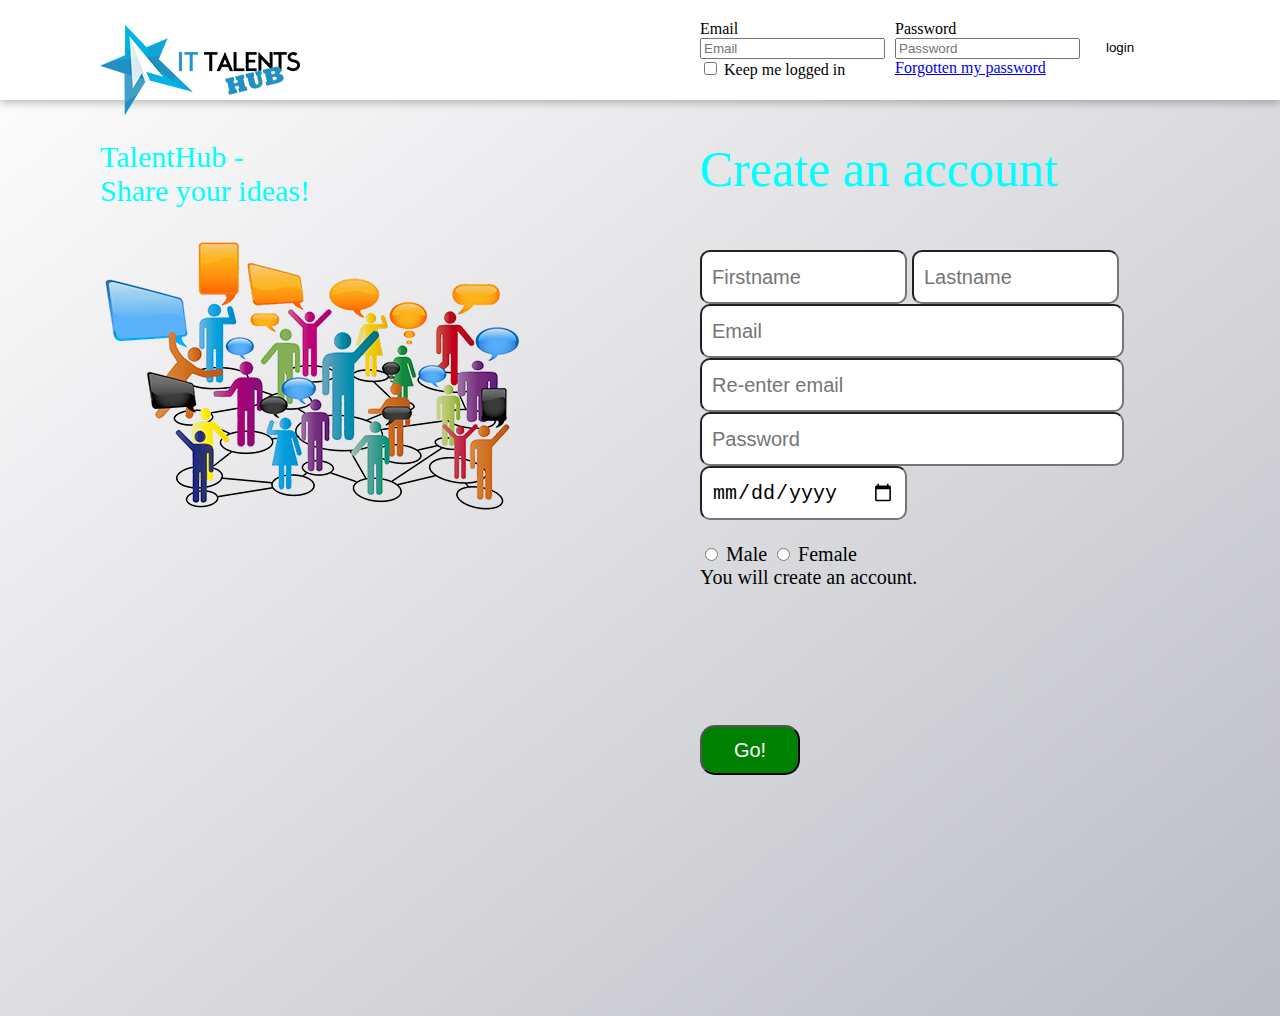
<file: src/main/webapp/static/html/index.html>
<!DOCTYPE html>
<html>
<head>
<meta charset="UTF-8">
<title>talentsHub</title>
<link type="text/css" rel="stylesheet" href="../css/style.css" />
</head>
<body><div class="headerx">
</div>
<div class="header">
	<div id="logo" class="header"><a href="index.html"><img src="../images/logo.png"/></a> </div>
		<div id="form1" class="header">Email<br>
		<input placeholder="Email" type="mail" name="mail" /><br>
		<input type="checkbox" /> Keep me logged in</div>
		<div id="form2" class="header">Password<br>
		<input placeholder="Password" type="password" name="password"/> <a href="forgottenPassword.html"><br>
		Forgotten my password</a></div> 
</div>
<input type="submit" class="submit1" value="login"/>
<div class="bodyx">
	<form>
		<div id="intro1" class="bodyx">TalentHub -<br> Share your ideas!</div>
		<div id="intro2" class="bodyx">Create an account</div> 
		<div id="img2" class="bodyx"><img src = "../images/community.png"/></div>
		<div id="form3" class="bodyx">
			<input placeholder="Firstname" type="text" id="namebox" name="name1" />
			<input placeholder="Lastname" type="text" id="namebox" name="name2" />
			<input placeholder="Email" type="text" id="mailbox" name="mail" /><br>
			<input placeholder="Re-enter email" type="text" id="mailbox" name="mail2" /><br>
			<input placeholder="Password" type="password" id="mailbox" name="password" /><br>
			<input type="date" id="namebox"/><br><br>
			<input type="radio" name="sex" value="male"/> Male
			<input type="radio" name="sex" value="female"/> Female<br>
			<span>You will create an account.</span>

		</div>
		
		<input type="submit" class="button2" value="Go!"/>
	</form>
</div>
</body>
</html>
</file>
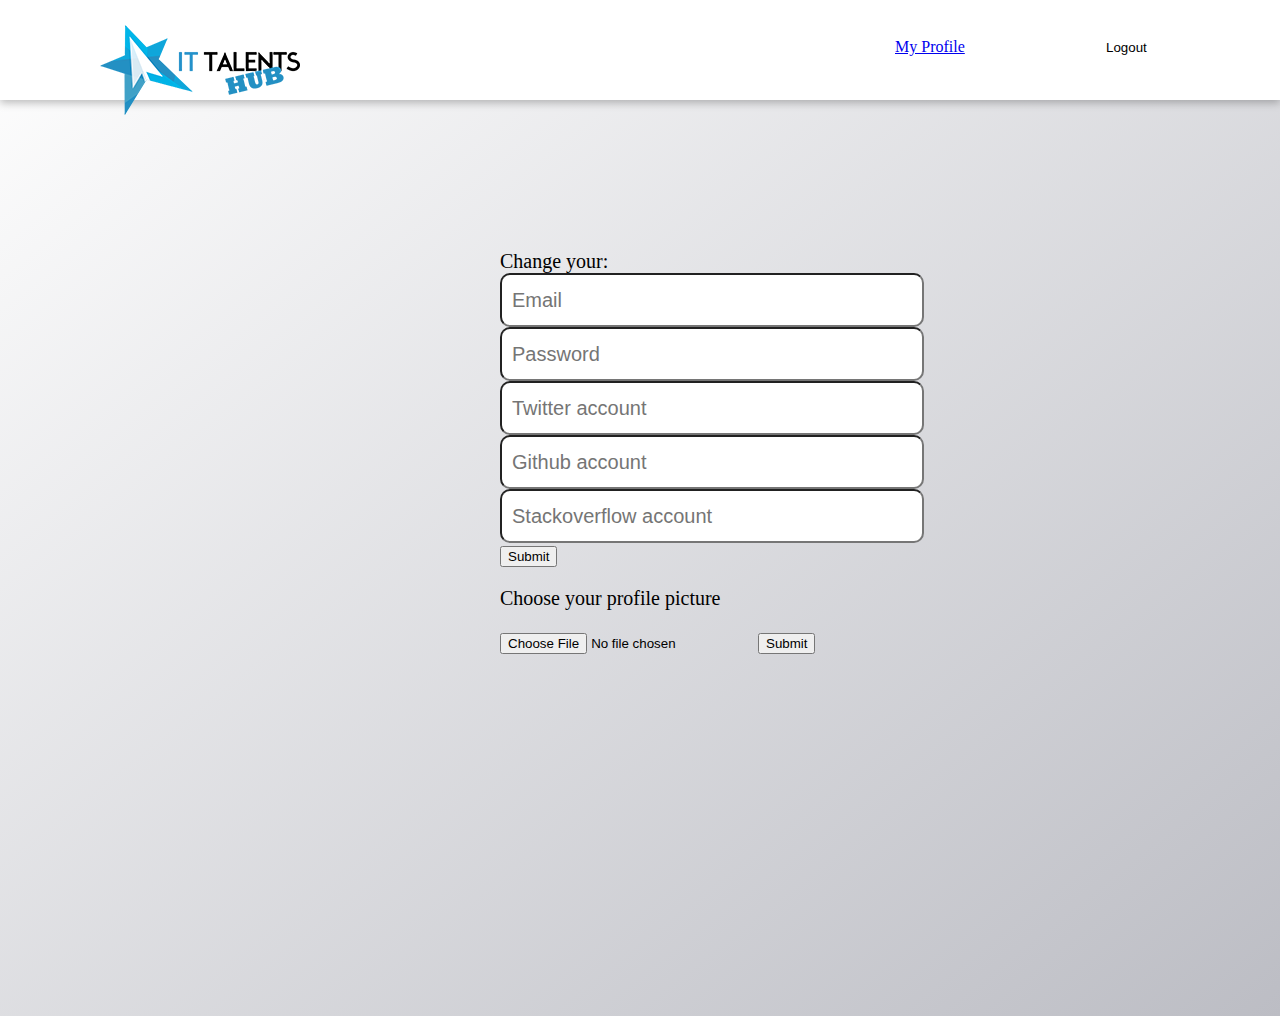
<file: src/main/webapp/static/html/changeProfile.html>
<!DOCTYPE html>
<html>
<head>
<meta charset="UTF-8">
<title>Forgotten Password</title>
<link type="text/css" rel="stylesheet" href="../css/style.css" />
</head>
<body>
	<div class="headerx"></div>
	<div class="header">
		<div id="logo" class="header">
			<a href="index.html"><img src="../images/logo.png" /></a>
		</div>
		<div id="form2" class="header">
			&nbsp; <br> <a href="myProfile.html">My Profile</a><br>
		</div>
		<input type="submit" class="submit1" value="Logout" />
	</div>
	<div class="bodyx">
		<div id="form4" class="bodyx">
			Change your: <input placeholder="Email" type="text" id="mailbox"
				name="mail" /><br> <input placeholder="Password" type="text"
				id="mailbox" name="password" /><br> <input
				placeholder="Twitter account" type="text" id="mailbox"
				name="Twitter account" /><br> <input
				placeholder="Github account" type="text" id="mailbox"
				name="Github account" /><br> <input
				placeholder="Stackoverflow account" type="text" id="mailbox"
				name="Stackoverflow account" /><br>
				<input type="submit" value="Submit">
			<p>Choose your profile picture</p>
			<form action="forum.html">
				<input type="file" name="pic" accept="image/*"> <input
					type="submit">
			</form>
		</div>
	</div>
</body>
</html>
</file>
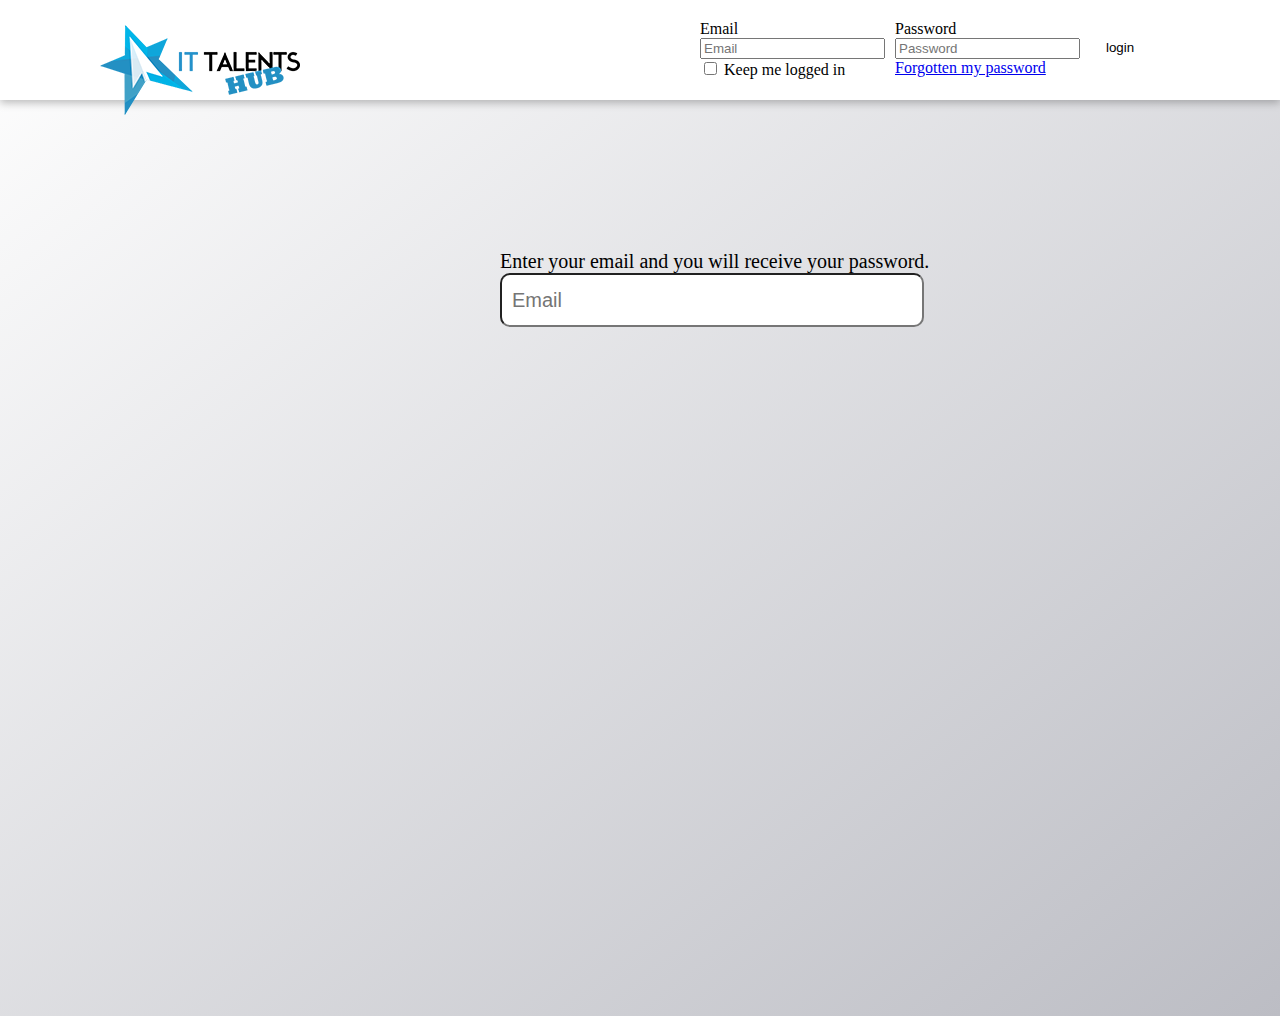
<file: src/main/webapp/static/html/forgottenPassword.html>
<!DOCTYPE html>
<html>
<head>
<meta charset="UTF-8">
<title>Forgotten Password</title>
<link type="text/css" rel="stylesheet" href="../css/style.css" />
</head>
<body>
	<div class="headerx"></div>
	<div class="header">
		<div id="logo" class="header">
			<a href="index.html"><img src="../images/logo.png" /></a>
		</div>
		<div id="form1" class="header">
			Email<br> <input placeholder="Email" type="mail" name="mail" /><br>
			<input type="checkbox" /> Keep me logged in
		</div>
		<div id="form2" class="header">
			Password<br> <input placeholder="Password" type="password"
				name="password" /> <br> <a href="forgottenPassword.html">
				Forgotten my password</a>
		</div>
	</div>
	<input type="submit" class="submit1" value="login" />
	<div class="bodyx">
		<div id="form4" class="bodyx">
			Enter your email and you will receive your password. <input
				placeholder="Email" type="text" id="mailbox" name="mail" /><br>
		</div>
	</div>
</body>
</html>
</file>
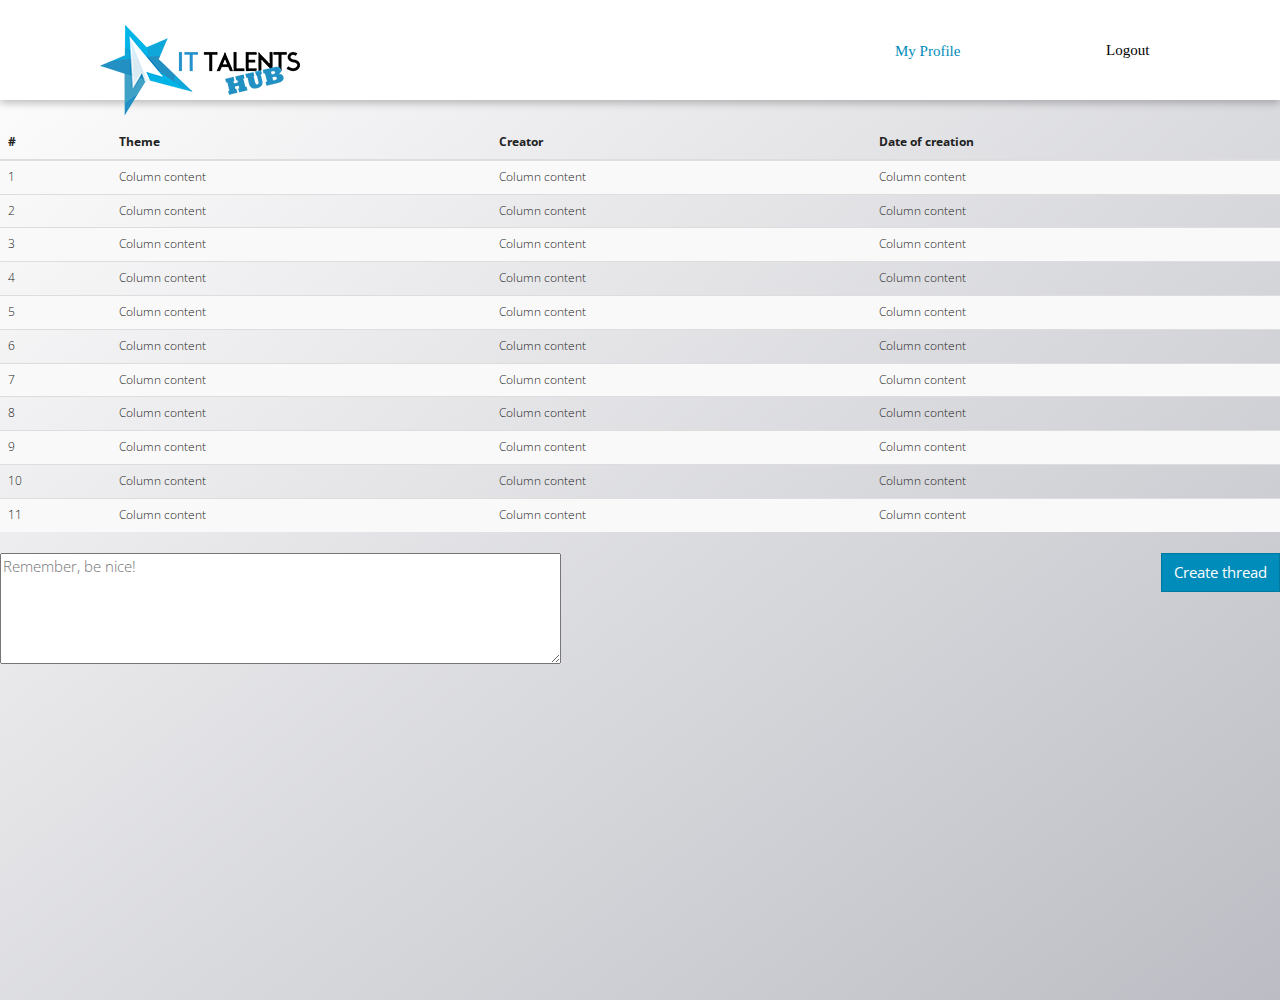
<file: src/main/webapp/static/html/forum.html>
<!DOCTYPE html>
<html>
<head>
<style>

</style>
<meta charset="UTF-8">
<title>talentsHub</title>
<link type="text/css" rel="stylesheet" href="../css/style.css" />
<link rel="stylesheet" href="../css/normalize.css">
<link rel="stylesheet" href="../css/style1.css">
<link type="text/css" rel="stylesheet" href="../css/bootstrap.css" />
</head>
<body>
	<div class="headerx"></div>
	<div class="header">
		<div id="logo" class="header">
			<a href="index.html"><img src="../images/logo.png" /></a>
		</div>
		<div id="form2" class="header">
			&nbsp; <br> <a href="myProfile.html">My Profile</a><br>
		</div>
		<input type="submit" class="submit1" value="Logout" />
		</div>
	<br><br><br><br><br><br>
	<table class="table table-striped table-hover ">
  <thead>
    <tr>
      <th>#</th>
      <th>Theme</th>
      <th>Creator</th>
      <th>Date of creation</th>
    </tr>
  </thead>
  <tbody>
    <tr>
      <td>1</td>
      <td>Column content</td>
      <td>Column content</td>
      <td>Column content</td>
    </tr>
    <tr>
      <td>2</td>
      <td>Column content</td>
      <td>Column content</td>
      <td>Column content</td>
    </tr>
    <tr>
      <td>3</td>
      <td>Column content</td>
      <td>Column content</td>
      <td>Column content</td>
    </tr>
    <tr>
      <td>4</td>
      <td>Column content</td>
      <td>Column content</td>
      <td>Column content</td>
    </tr>
    <tr>
      <td>5</td>
      <td>Column content</td>
      <td>Column content</td>
      <td>Column content</td>
    </tr>
    <tr>
      <td>6</td>
      <td>Column content</td>
      <td>Column content</td>
      <td>Column content</td>
    </tr>
    <tr>
      <td>7</td>
      <td>Column content</td>
      <td>Column content</td>
      <td>Column content</td>
    </tr>
    <tr>
      <td>8</td>
      <td>Column content</td>
      <td>Column content</td>
      <td>Column content</td>
    </tr>
    <tr>
      <td>9</td>
      <td>Column content</td>
      <td>Column content</td>
      <td>Column content</td>
    </tr>
    <tr>
      <td>10</td>
      <td>Column content</td>
      <td>Column content</td>
      <td>Column content</td>
    </tr>
    <tr>
      <td>11</td>
      <td>Column content</td>
      <td>Column content</td>
      <td>Column content</td>
    </tr>
  </tbody>
</table> 

<a href="#" class="btn btn-primary" style="float:right">Create thread</a>
<textarea placeholder="Remember, be nice!" cols="60" rows="5" style="float:center"></textarea>


</body>
</html>
</file>
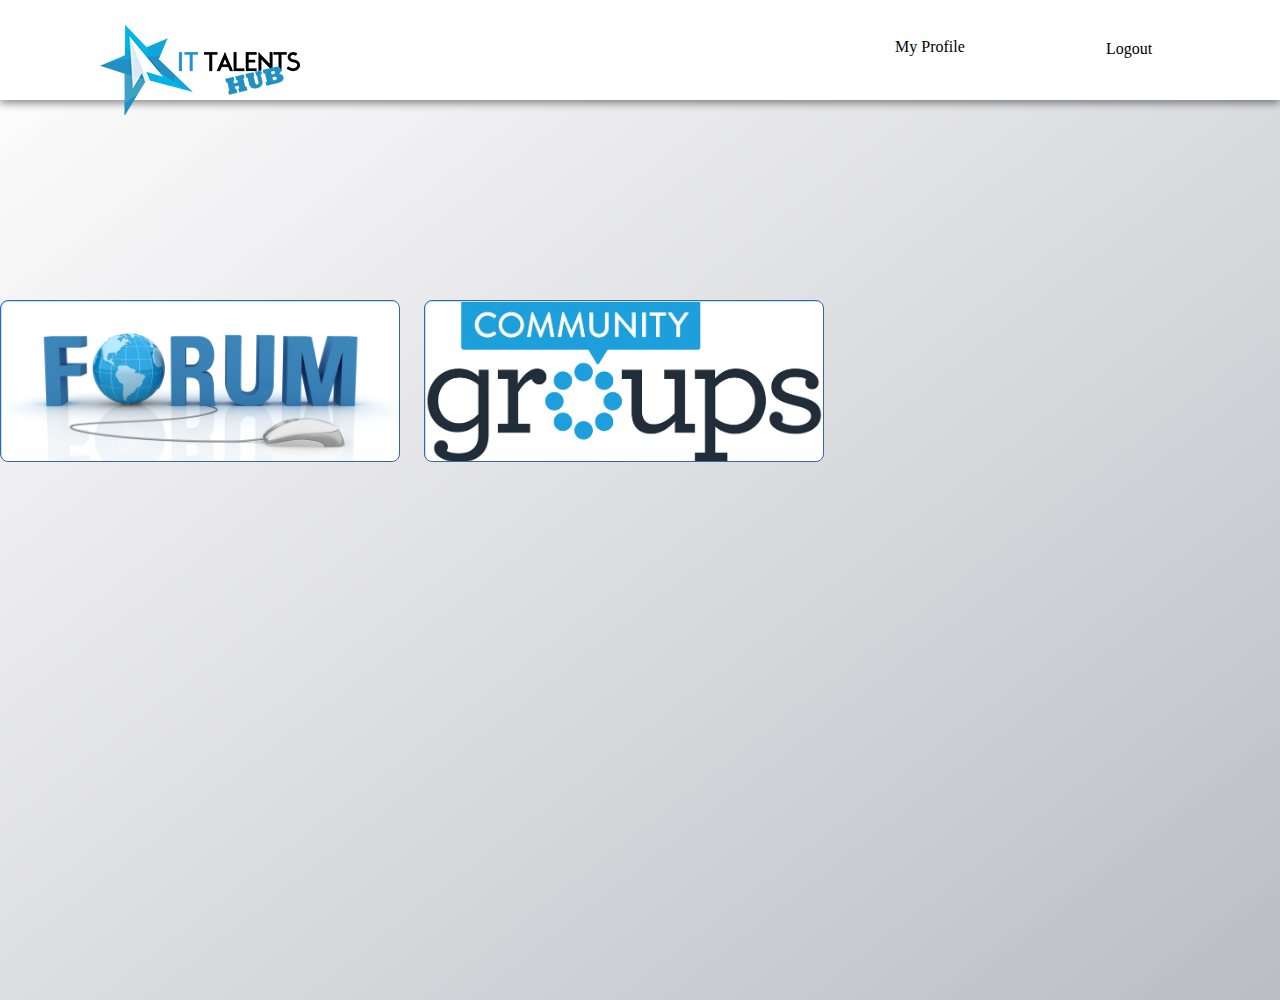
<file: src/main/webapp/static/html/forum_groups.html>
<!DOCTYPE html>
<html>
<head>
<style>
</style>
<meta charset="UTF-8">
<title>talentsHub</title>
<link type="text/css" rel="stylesheet" href="../css/style.css" />
<link rel="stylesheet" href="../css/normalize.css">
<link rel="stylesheet" href="../css/style1.css">
</head>
<body>
	<div class="headerx"></div>
	<div class="header">
		<div id="logo" class="header">
			<a href="index.html"><img src="../images/logo.png" /></a>
		</div>
		<div id="form2" class="header">
			&nbsp; <br> <a href="myProfile.html">My Profile</a><br>
		</div>
		<input type="submit" class="submit1" value="Logout" />

		<!DOCTYPE html>
		<html>
<head>
<style>
</style>
<meta charset="UTF-8">
<title>talentsHub</title>
<link type="text/css" rel="stylesheet" href="../css/buttons.css" />
<link type="text/css" rel="stylesheet" href="../css/style.css" />
<link
	href="https://fontastic.s3.amazonaws.com/koZpYWicqpccnhbmDcBiTG/icons.css"
	rel="stylesheet">
<link rel="stylesheet" href="../css/normalize.css">
<link rel="stylesheet" href="../css/style1.css">
</head>
<body>
	<div class="headerx"></div>
	<div class="header">
		<div id="logo" class="header">
			<a href="index.html"><img src="../images/logo.png" /></a>
		</div>
		<div id="form2" class="header">
			&nbsp; <br> <a href="myProfile.html">My Profile</a><br>
		</div>
		<input type="submit" class="submit1" value="logout" />
	</div>
	<div class="bodyx">

		<div class="button-container2">
			<button id="btn5" class="css_button"></button>
			<button id="btn6" class="css_button"></button>
		</div>
		
	</div>

</body>
		</html>
</body>
</html>
</file>
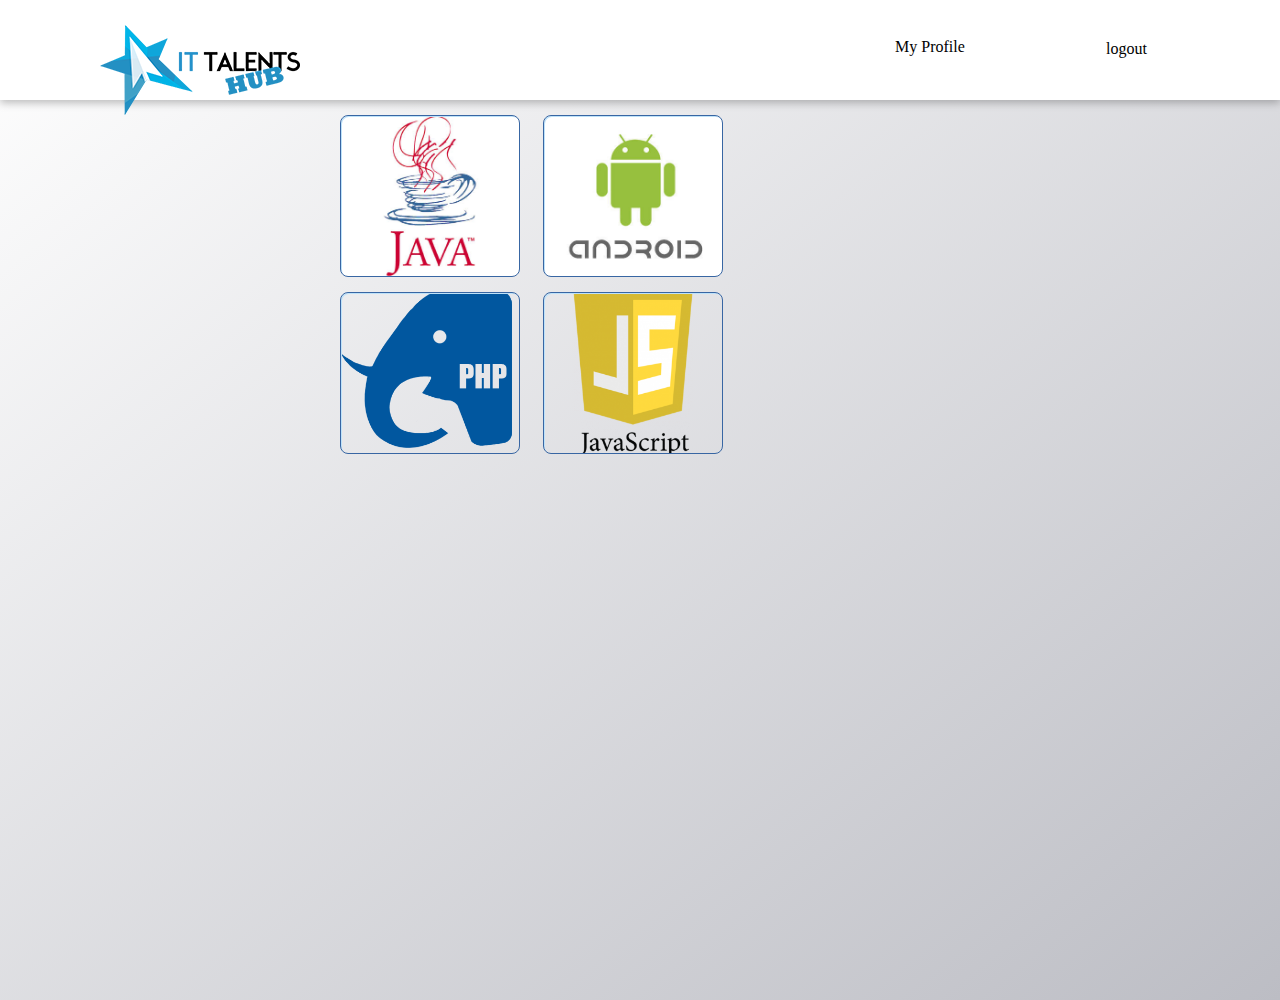
<file: src/main/webapp/static/html/forum_types.html>
<!DOCTYPE html>
<html>
<head>
<style>

</style>
<meta charset="UTF-8">
<title>talentsHub</title>
<link type="text/css" rel="stylesheet" href="../css/buttons.css" />
<link type="text/css" rel="stylesheet" href="../css/style.css" />
<link
	href="https://fontastic.s3.amazonaws.com/koZpYWicqpccnhbmDcBiTG/icons.css"
	rel="stylesheet">
<link rel="stylesheet" href="../css/normalize.css">
<link rel="stylesheet" href="../css/style1.css">
</head>
<body>
	<div class="headerx"></div>
	<div class="header">
		<div id="logo" class="header">
			<a href="index.html"><img src="../images/logo.png" /></a>
		</div>
		<div id="form2" class="header">
			&nbsp; <br> <a href="myProfile.html">My Profile</a><br>
		</div>
		<input type="submit" class="submit1" value="logout" />
	</div>
	<div class="bodyx">
	
		<div class="button-container">
			<button id="btn1" class="css_button"></button>
			<button id="btn2" class="css_button"></button>		
		</div>
		<div class="button-container">
			<button id="btn3" class="css_button"></button>
			<button id="btn4" class="css_button"></button>
		</div>
	</div>

</body>
</html>
</file>
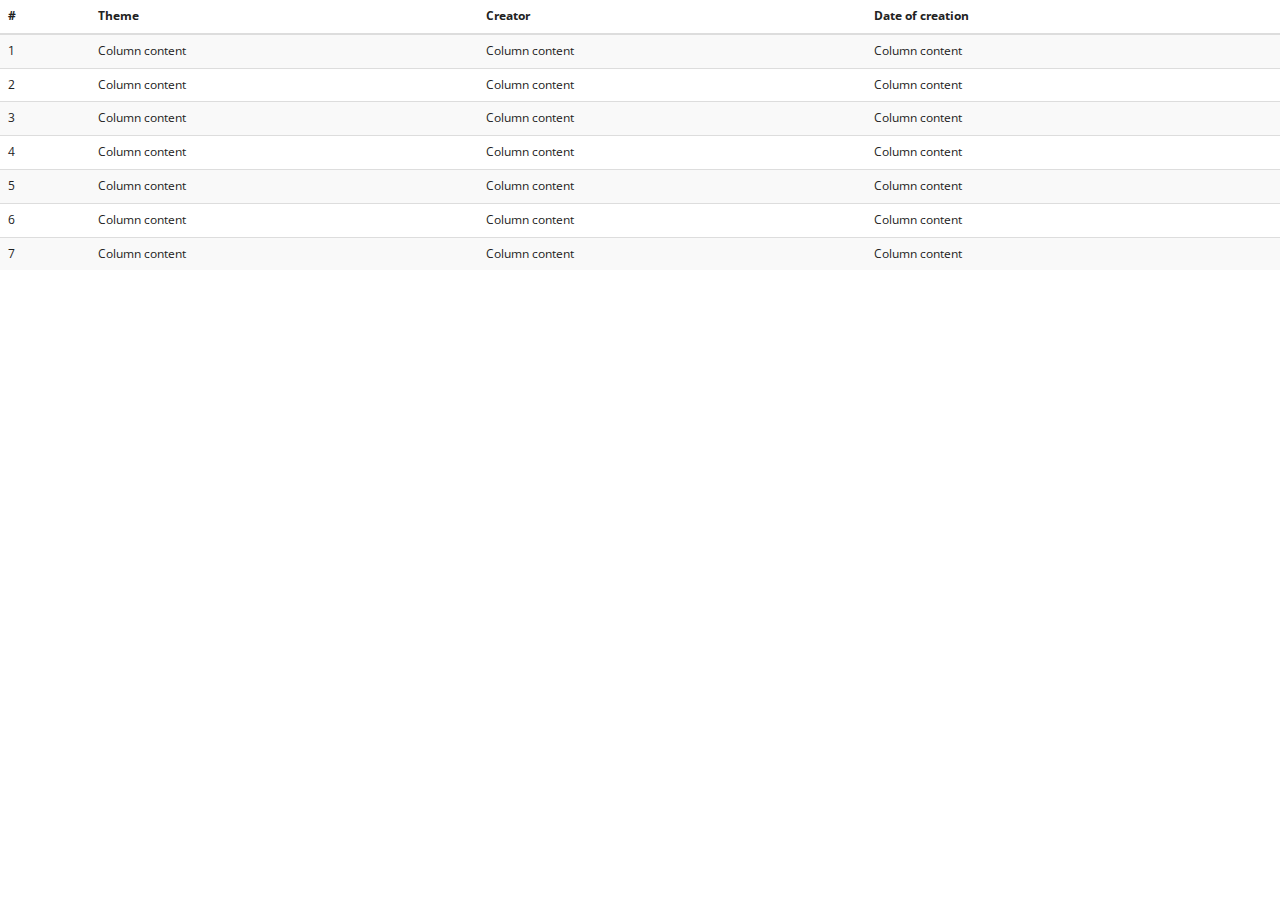
<file: src/main/webapp/static/html/NewFile.html>
<!DOCTYPE html>
<html>
<head>
<meta charset="UTF-8">
<title>Insert title here</title>
<link type="text/css" rel="stylesheet" href="../css/bootstrap.css" />
</head>
<body>
<table class="table table-striped table-hover ">
  <thead>
    <tr>
      <th>#</th>
      <th>Theme</th>
      <th>Creator</th>
      <th>Date of creation</th>
    </tr>
  </thead>
  <tbody>
    <tr>
      <td>1</td>
      <td>Column content</td>
      <td>Column content</td>
      <td>Column content</td>
    </tr>
    <tr>
      <td>2</td>
      <td>Column content</td>
      <td>Column content</td>
      <td>Column content</td>
    </tr>
    <tr>
      <td>3</td>
      <td>Column content</td>
      <td>Column content</td>
      <td>Column content</td>
    </tr>
    <tr>
      <td>4</td>
      <td>Column content</td>
      <td>Column content</td>
      <td>Column content</td>
    </tr>
    <tr>
      <td>5</td>
      <td>Column content</td>
      <td>Column content</td>
      <td>Column content</td>
    </tr>
    <tr>
      <td>6</td>
      <td>Column content</td>
      <td>Column content</td>
      <td>Column content</td>
    </tr>
    <tr>
      <td>7</td>
      <td>Column content</td>
      <td>Column content</td>
      <td>Column content</td>
    </tr>
  </tbody>
</table> 

</body>
</html>
</file>
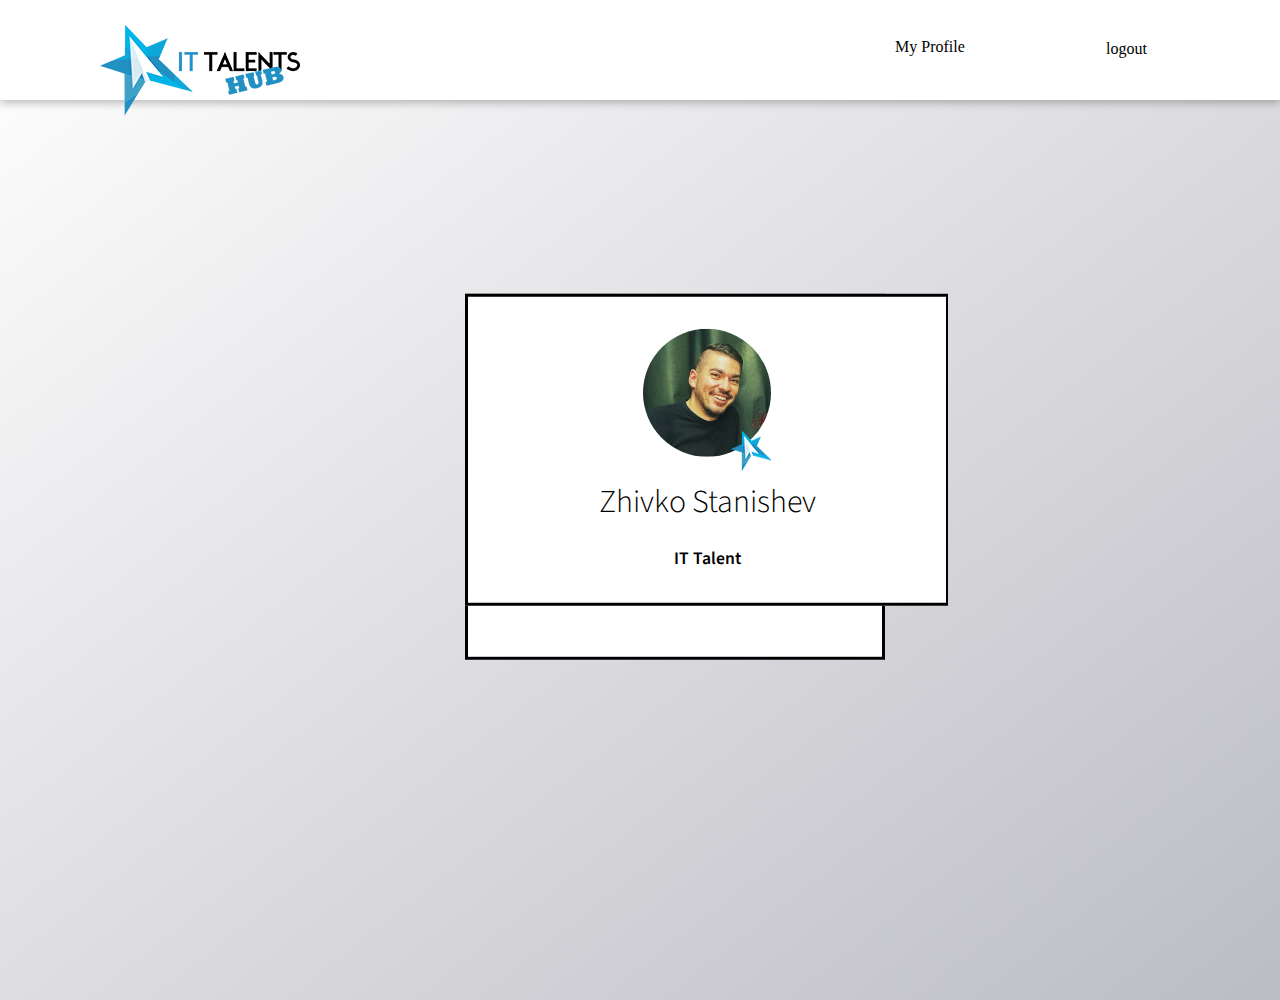
<file: src/main/webapp/static/html/profile.html>
<!DOCTYPE html>
<html>
<head>
<meta charset="UTF-8">
<title>talentsHub</title>
<link type="text/css" rel="stylesheet" href="../css/style.css" />
<link href="https://fontastic.s3.amazonaws.com/koZpYWicqpccnhbmDcBiTG/icons.css" rel="stylesheet">
 <link rel="stylesheet" href="../css/normalize.css"> 
  <link rel="stylesheet" href="../css/style1.css"> 
</head>
<body><div class="headerx">
</div>
<div class="header">
	<div id="logo" class="header"><a href="index.html"><img src="../images/logo.png"/></a> </div>
		<div id="form2" class="header">  &nbsp; <br>
		<a href="myProfile.html">My Profile</a><br>
		</div>
		<input type="submit" class="submit1" value="logout"/>
		</div>
<section class="card">
  <figure class="panel meta">
    <picture>
      <img class="avatar" src="../images/profile_pic.jpg" width="128" height="128"/>
      <img class="company-logo" src="../images/star_icon.png" alt="BigglesCodes" width="40" height="40"/>
    </picture>
    <figcaption>

      <h1 class="name">Zhivko Stanishev</h1>
      <h3 class="title">IT Talent</h3>
    </figcaption>
  </figure>
  
  <div class="panel info">
    <dl class="skillz">
      <dt>Java/EE</dt>
      <dd>98</dd>
      <dt>Java/Android</dt>
      <dd>86</dd>
      <dt>Javascript</dt>
      <dd>100</dd>
      <dt>PHP</dt>
      <dd>32</dd>
    </dl>
    
    <ul class="social">
      <li><a class="icon-social-twitter" href="https://twitter.com/bigglesrocks">Twitter</a></li>
      <li><a class="icon-social-github" href="https://github.com/jlegosama">Github</a></li>
      <li><a class="icon-social-stack-overflow" href="http://stackoverflow.com/users/664904/jlego">StackOverflow</a></li>
      <li><a class="icon-social-dribbble" href="https://dribbble.com/biggles">Dribbble</a></li>
      <li><a class="icon-social-medium" href="#">Medium</a></li>
    </ul>
    
  </div>
  </div>
</section>
     <script src='http://cdnjs.cloudflare.com/ajax/libs/jquery/2.1.3/jquery.min.js'></script> 

        <script src="../js/index.js"></script>
		

</body>
</html>
</file>
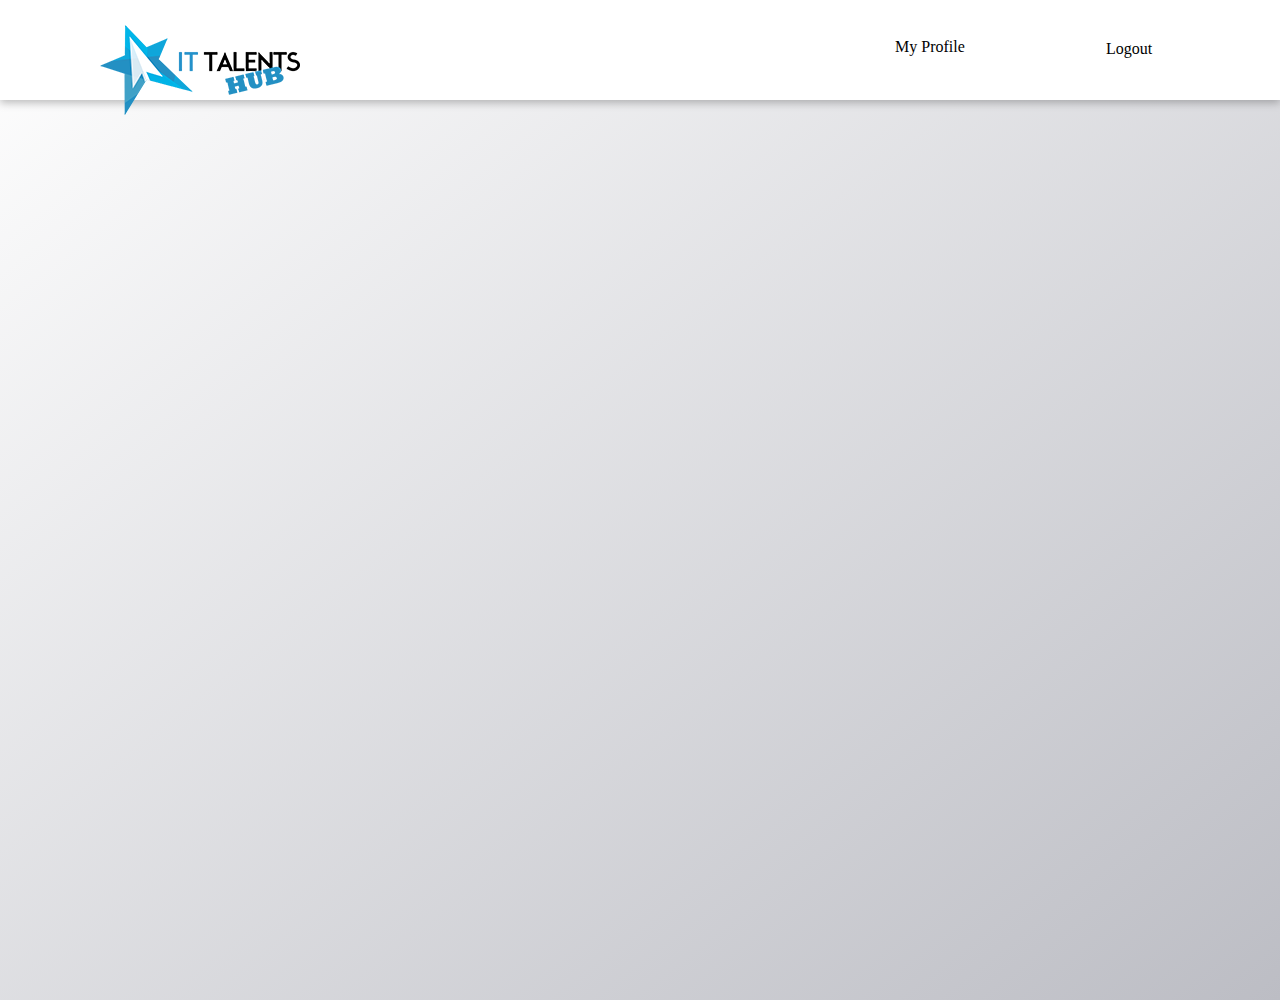
<file: src/main/webapp/static/html/profileTemplate3.html>
<!DOCTYPE html>
<html>
<head>
<style>

</style>
<meta charset="UTF-8">
<title>talentsHub</title>
<link type="text/css" rel="stylesheet" href="../css/style.css" />
<link rel="stylesheet" href="../css/normalize.css">
<link rel="stylesheet" href="../css/style1.css">
</head>
<body>
	<div class="headerx"></div>
	<div class="header">
		<div id="logo" class="header">
			<a href="index.html"><img src="../images/logo.png" /></a>
		</div>
		<div id="form2" class="header">
			&nbsp; <br> <a href="myProfile.html">My Profile</a><br>
		</div>
		<input type="submit" class="submit1" value="Logout" />
	

</body>
</html>
</file>
<file: src/main/webapp/static/css/style.css>
@CHARSET "UTF-8";
body{ background: linear-gradient(to bottom right, white, #bcbdc4);
height:1000px}
.headerx{
	position:fixed;
	width:100%;
	height:100px;
	top:0;
	left:0;
	color:0099FF;
	z-index:7;
	font-family:verdana;
	-webkit-box-shadow: 0 3px 8px rgba(0, 0, 0, .25);
}
.header{
	position:fixed;
	width:100%;
	height:100px;
	background:white;
	top:0;
	left:0;
	color:black;
	z-index:7;
	font-family:verdana;
	text-decoration:bold;
}
#logo {left: 100px;
height:50px;
width:110px;
top:25px;
}
#form1{ left:700px;
top:20px;
height:60px;
width:180px;
}
#form2{left:895px;
top:20px;
height:60px;
width:200px;
text-decoration: initial;
 color: black;
}
.submit1{
	left:1100px;
	top:39px;
	background:white;
	color:0099FF;
	position:fixed;
	z-index:20;
	cursor:pointer;
	border:none;
}
.bodyx{
	position:absolute;
	left:0;
	top:100px;
	width:100%;
	height:645px;
}
#intro1{
	top:40px;
	left:100px;
	font-family:verdana;
	font-size:30px;
	color:#00FFFF;
	width:550px;
	height:75px;
}
#intro2{
	top:40px;
	left:700px;
	font-family:verdana;
	font-size:50px;
	color:#00FFFF;
	width:500px;
	height:65px;
}
#img2{top:130px;
left:100px;
height:250px;
width:550px;
}
#form3{top:150px;
left:700px;
font-family:verdana;
font-size:20px;
color:00FFFF;
width:450px;
height:495px;
}
#form4{top:150px;
left:500px;
font-family:verdana;
font-size:20px;
color:00FFFF;
width:450px;
height:495px;
}
#form5{top:150px;
left:300x;
font-family:verdana;
font-size:20px;
color:00FFFF;
width:200px;
height:200px;
}
#namebox{
	width:183px;
	height:30px;
	border-radius:10px/10px;
	background:white;
	padding:10px;
	font-size:20px;
}
#mailbox{
	width:400px;
	height:30px;
	border-radius:10px/10px;
	background:white;
	padding:10px;
	font-size:20px;
}
.button2{
	width:100px;
	height:50px;
	left:700px;
	top:625px;
	background:green;
	position:absolute;
	color:white;
	font-size:20px;
	border-radius:15px/15px;
	cursor:pointer;
	outline:none;
}
.linkButton { 
     background: none;
     border: none;
     color: #0066ff;
     text-decoration: underline;
     cursor: pointer; 
}
</file>
<file: src/main/webapp/static/css/style1.css>
@import url(http://fonts.googleapis.com/css?family=Source+Sans+Pro:400,700,600,200,300,900);
body {
  font-family: 'Source Sans Pro', sans-serif;
  font-weight: 300;
  background: linear-gradient(to bottom right, white, #bcbdc4);
  height:1000px}
}


h1, h2, h3, h4, h5, h6, p {
  font-family: inherit;
}

a {
  color: rgba(0, 0, 0, 0.4);
  -webkit-transition: color 0.35s ease-in-out;
  transition: color 0.35s ease-in-out;
  text-decoration: initial;
  color: black;
}
a:hover {
  color: #00a7c9;
}

.card {
  position: absolute;
  top: 50%;
  left: 50%;
  -webkit-transform: translate(-50%, -50%);
          transform: translate(-50%, -50%);
}
@media only screen and (max-width: 768px) {
  .card {
    width: 18rem;
  }
}
.card .panel {
  -webkit-transition: all 0.35s ease-in-out;
  transition: all 0.35s ease-in-out;
  padding: 1.5rem 2rem;
  position: absolute; 
  background-color: #fff;
  width: 100%;
  height: 100%;
  border-style: solid;
  overflow: hidden;
}
.card .meta {
  top: 0;
  left: 0;
  z-index: 1;
  margin: 0;
  position: relative;
  text-align: center;
  -webkit-transform: translateX(0);
          transform: translateX(0);
  padding: 2rem 4rem;
  border-right: 2px solid ;
}
.card .meta picture {
  position: relative;
  display: inline-block;
}
.card .meta img {
  -o-object-fit: cover;
     object-fit: cover;
}
.card .meta .avatar {
  border-radius: 50%;
}
.card .meta .company-logo {
  position: absolute;
  bottom: -0.5rem;
  right: 0;
}
.card .meta .name {
  font-size: 2rem;
  text-align: center;
  margin-top: 1rem;
  font-weight: 300;
}
.card .meta .title {
  font-size: 1.1rem;
  font-weight: 600;
  margin: 1rem 0 0;
}
@media only screen and (min-width: 768px) {
  .card .info {
    -webkit-transform: translateY(0);
            transform: translateY(0);
    top: 0;
    left: 0;
    z-index: 0;
    position: absolute;
  }
}
.card .info dt {
  margin: 0;
  padding: 1rem 0;
}
.card .info dt:first-child {
  padding-top: 0;
}
.card .info dt:after {
  width: 100%;
  background-color: #e0e0e0;
  height: 0.5rem;
  content: "";
  display: block;
}
.card .info dd {
  width: 100%;
  height: 0.5rem;
  position: relative;
  right: 0;
  margin: -1.5rem 0 0;
  /* background-color: nth($colors, 1); */
  overflow: hidden;
  text-indent: -1000px;
}
.card .info dd:nth-child(2) {
  background-color: #E89B35;
}
.card .info dd:nth-child(4) {
  background-color: #36CBE9;
}
.card .info dd:nth-child(6) {
  background-color: #A137E7;
}
.card .info dd:nth-child(8) {
  background-color: #E83568;
}
.card .social {
  list-style: none;
  margin: 0;
  text-align: center;
}
.card .social li {
  display: inline-block;
}
.card .social li a {
  display: block;
  overflow: hidden;
  text-indent: -1000px;
  height: 1em;
  font-size: 1.8rem;
  padding: 0.1em;
  margin: 0 0.1em;
}
.card .social li a:before {
  display: block;
  text-indent: 0;
  font-size: 1em;
}
@media only screen and (min-width: 768px) {
  .card:hover .meta {
    -webkit-transform: translateX(-69.5%);
            transform: translateX(-69.5%);
    border-color: #00a7c9;
  }
  .card:hover .info {
    -webkit-transform: translateX(20%);
            transform: translateX(20%);
    width: 150%;
  }
}
</file>
<file: src/main/webapp/static/css/buttons.css>
@CHARSET "UTF-8";

.css_button {
	 width: 180px;
    font-size: 16px;
    font-family: Arial;
    font-weight: normal;
    text-decoration: inherit;
    -webkit-border-radius: 8px 8px 8px 8px;
    -moz-border-radius: 8px 8px 8px 8px;
    border-radius: 8px 8px 8px 8px;
    border: 1px solid #3866A3;
    padding: 80px 50px;
    text-shadow: 1px 1px 0px #5E5E5E;
    -webkit-box-shadow: inset 1px 1px 0px 0px #BEE2F9;
    -moz-box-shadow: inset 1px 1px 0px 0px #BEE2F9;
    box-shadow: inset 1px 1px 0px 0px #BEE2F9;
    cursor: pointer;
    color: #FFFFFF;
    display: inline;
    background: -webkit-linear-gradient(90deg, #468ccf 5%, #63b8ee 100%);
    background: -moz-linear-gradient(90deg, #468ccf 5%, #63b8ee 100%);
    background: -ms-linear-gradient(90deg, #468ccf 5%, #63b8ee 100%);
    background: linear-gradient(180deg, #63b8ee 5%, #468ccf 100%);
    filter: progid:DXImageTransform.Microsoft.gradient(startColorstr="#63b8ee",endColorstr="#468ccf");
}
#btn1 {
	background-image: url(Java_Logo.jpg);
	background-size:cover;
	background-repeat:no-repeat;
	background-position: center center;
}
#btn2 {
	background-image: url(android-logo.jpg);
	background-size:cover;
	background-repeat:no-repeat;
	background-position: center center;
}
 #btn3 {
	background-image: url(php_fesh_logo.png);
	background-size:cover;
	background-repeat:no-repeat;
	background-position: center center;
}
#btn4 {
	background-image: url(javascript_logo.png);
	background-size:cover;
	background-repeat:no-repeat;
	background-position: center center;
} 
#btn5 {
	width:400px;
	height:150px;
	background-image: url(forum.png);
	background-size:cover;
	background-repeat:no-repeat;
	background-position: center center;
} 
#btn6 {
	width:400px;
	height:150px;
	background-image: url(groups.jpg);
	background-size:cover;
	background-repeat:no-repeat;
	background-position: center center;
} 

.css_button:hover {
    background: -webkit-linear-gradient(90deg, #63b8ee 5%, #468ccf 100%);
    background: -moz-linear-gradient(90deg, #63b8ee 5%, #468ccf 100%);
    background: -ms-linear-gradient(90deg, #63b8ee 5%, #468ccf 100%);
    background: linear-gradient(180deg, #468ccf 5%, #63b8ee 100%);
    filter: progid:DXImageTransform.Microsoft.gradient(startColorstr="#468ccf",endColorstr="#63b8ee");
}

.css_button:active {
    position:relative;
    top: 1px;
}

.css_button:first-of-type {
	margin-right: 20px;
}

.button-container {
	width: 600px;
    margin: 15px auto;
}
.button-container form { 
	display:inline-block; 
}

.button-container2 {
	width: auto;
    margin: 200px auto;
}
</file>
